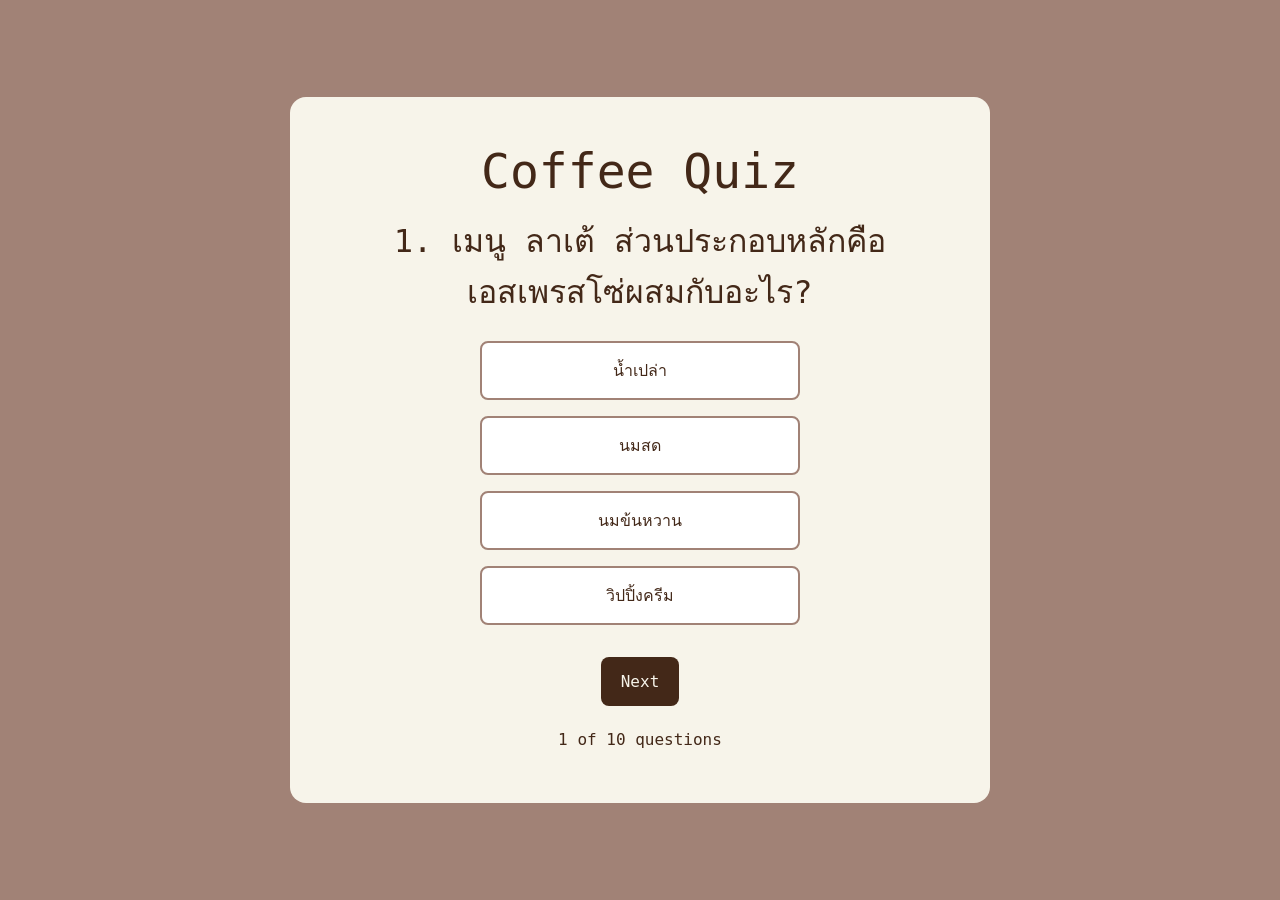
<file: index.html>
<!DOCTYPE html>
<head>
    <meta charset="UTF-8" />
    <meta name="viewport" content="width=device-width,initial-scale=1.0" />
    <title>Quiz by North</title>
    <link rel="stylesheet" href="Reset.css">
    <link rel="stylesheet" href="main.css" />
    <link rel="preconnect" href="https://fonts.googleapis.com">
    <link href="https://fonts.googleapis.com/css2?family=Englebert&family=Playpen+Sans+Thai:wght@100..800&display=swap" rel="stylesheet"><link
    rel="stylesheet" href="https://cdnjs.cloudflare.com/ajax/libs/animate.css/4.1.1/animate.min.css"
    href="https://fonts.googleapis.com/css2?family=Sriracha&display=swap" rel="stylesheet">

    
</head>

<body class="container">

<div class="Main animate__animated animate__fadeIn" >
<h1 class="Quiz-main">Coffee Quiz</h1> 
<p class="The-Quiz">1. เมนู ลาเต้ ส่วนประกอบหลักคือเอสเพรสโซ่ผสมกับอะไร?</p>

  <div class="quiz-block blockEf">
    <input type="radio" id="1" name="ตัวเลือก" />
    <label for="1">น้ำเปล่า</label>
  </div>

  <div class="quiz-block blockEf">
    <input type="radio" id="2" name="ตัวเลือก" class="correct"/>
    <label for="2">นมสด</label>
  </div>

  <div class="quiz-block blockEf">
    <input type="radio" id="3" name="ตัวเลือก" />
    <label for="3">นมข้นหวาน</label>
  </div>

  <div class="quiz-block  blockEf">
    <input type="radio" id="4" name="ตัวเลือก" />
    <label for="4">วิปปิ้งครีม</label>
  </div>

  <a class="button" href="Web-choice Q2.html">Next</a>

<p class="Nub">1 of 10 questions</p>
</div>

<script>


  localStorage.setItem('quizScore', 0);

  document.querySelectorAll('input[name="ตัวเลือก"]').forEach(input => {
    input.addEventListener('change', function() {
      
      if (this.classList.contains('correct')) {
        this.classList.add('is-correct'); 
        
        let currentScore = parseInt(localStorage.getItem('quizScore')) || 0;
        localStorage.setItem('quizScore', currentScore + 1);
      } else {
        this.classList.add('is-wrong'); // สีแดง
        document.querySelector('.correct').classList.add('is-correct'); 
      }

      document.querySelectorAll('input[name="ตัวเลือก"]').forEach(el => el.disabled = true);
    });
  });
</script>

<script>
  
  if ('scrollRestoration' in history) history.scrollRestoration = 'manual';

  function centerView() {
    const middleY = document.documentElement.scrollHeight / 2 - window.innerHeight / 2;
    window.scrollTo({ top: Math.max(0, middleY), behavior: 'auto' });
  }

  window.addEventListener('DOMContentLoaded', centerView);
  window.addEventListener('load', centerView); 
</script>

</body>
</html>
</file>
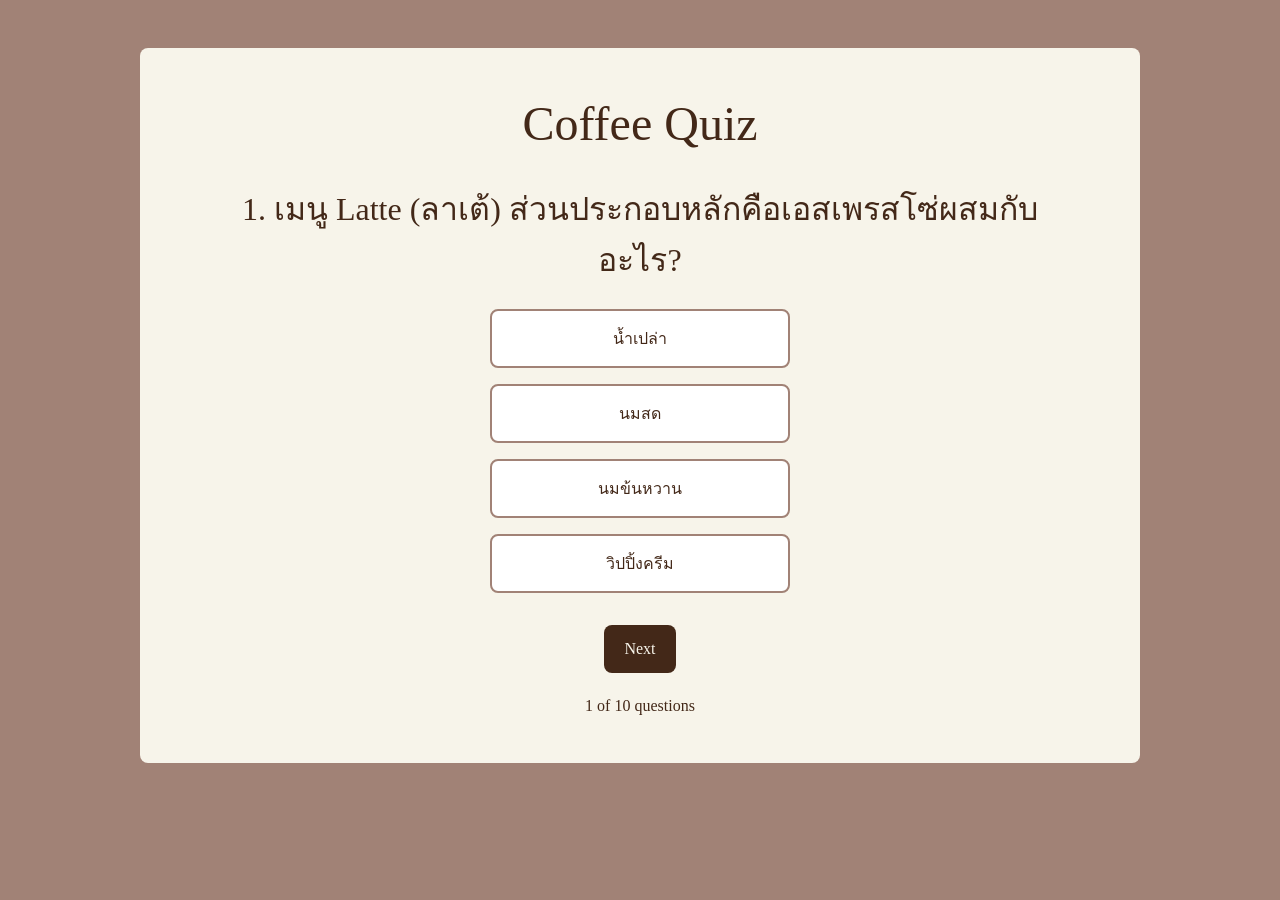
<file: Index.html>
<!DOCTYPE html>
<head>
    <meta name="viewport" content="width=device-width,initial-scale=1.0" />
    <title>Quiz by North</title>
    <link rel="stylesheet" href="Reset.css">
    <link rel="stylesheet" href="Main.css" />
    <link rel="preconnect" href="https://fonts.googleapis.com">
    
    <link href="https://fonts.googleapis.com/css2?family=Englebert&family=Playpen+Sans+Thai:wght@100..800&display=swap" rel="stylesheet"><link
    rel="stylesheet" href="https://cdnjs.cloudflare.com/ajax/libs/animate.css/4.1.1/animate.min.css"

    href="https://fonts.googleapis.com/css2?family=Sriracha&display=swap" rel="stylesheet">
    
</head>

<body class="container">

<div class="Main">

<h1 class="Quiz-main">Coffee Quiz</h1> 
<p class="The-Quiz">1. เมนู Latte (ลาเต้) ส่วนประกอบหลักคือเอสเพรสโซ่ผสมกับอะไร?</p>

  <div class="quiz-block blockEf">
    <input type="radio" id="1" name="ตัวเลือก" />
    <label for="1">น้ำเปล่า</label>
  </div>

  <div class="quiz-block blockEf">
    <input type="radio" id="2" name="ตัวเลือก" class="correct"/>
    <label for="2">นมสด</label>
  </div>

  <div class="quiz-block blockEf">
    <input type="radio" id="3" name="ตัวเลือก" />
    <label for="3">นมข้นหวาน</label>
  </div>

  <div class="quiz-block  blockEf">
    <input type="radio" id="4" name="ตัวเลือก" />
    <label for="4">วิปปิ้งครีม</label>
  </div>

  <a class="button" href="Web-choice Q2.html">Next</a>

<p class="Nub">1 of 10 questions</p>

</div>

<script>
  localStorage.setItem('quizScore', 0);
  document.querySelectorAll('input[name="ตัวเลือก"]').forEach(input => {
    input.addEventListener('change', function() {
      
      if (this.classList.contains('correct')) {
        this.classList.add('is-correct');
      } else {
        this.classList.add('is-wrong');
        
        document.querySelector('.correct').classList.add('is-correct');
      }
      
      document.querySelectorAll('input[name="ตัวเลือก"]').forEach(el => el.disabled = true);
    });
  });
</script> 

<script>
  document.querySelectorAll('input[name="ตัวเลือก"]').forEach(input => {
    input.addEventListener('change', function() {
      
      if (this.classList.contains('correct')) {
        this.classList.add('is-correct');
        
        
        let currentScore = parseInt(localStorage.getItem('quizScore')) || 0;
        localStorage.setItem('quizScore', currentScore + 1);
      } else {
        this.classList.add('is-wrong');
        document.querySelector('.correct').classList.add('is-correct');
      }

     
      document.querySelectorAll('input[name="ตัวเลือก"]').forEach(el => el.disabled = true);
    });
  });
</script>

</body>
</html>
</file>
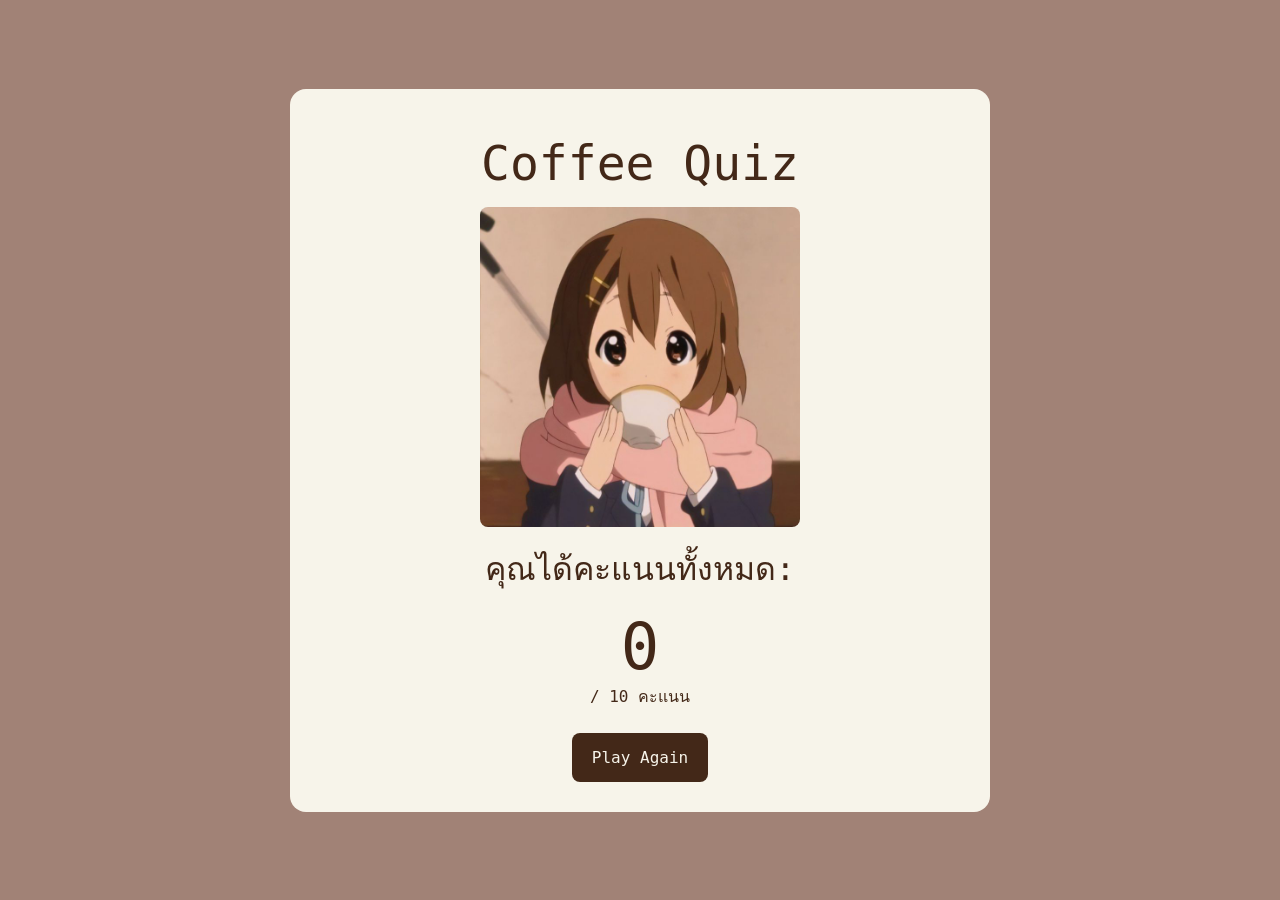
<file: Web-choice poin.html>
<!DOCTYPE html>
<head>
    <meta charset="UTF-8" />
    <meta name="viewport" content="width=device-width,initial-scale=1.0" />
    <title>Coffee Quiz by Rattharut</title>
    <link rel="stylesheet" href="Reset.css">
    <link rel="stylesheet" href="main.css" />
    <link rel="preconnect" href="https://fonts.googleapis.com">
    
    <link href="https://fonts.googleapis.com/css2?family=Englebert&family=Playpen+Sans+Thai:wght@100..800&display=swap" rel="stylesheet"><link
    rel="stylesheet" href="https://cdnjs.cloudflare.com/ajax/libs/animate.css/4.1.1/animate.min.css"

    href="https://fonts.googleapis.com/css2?family=Sriracha&display=swap" rel="stylesheet">
    
</head>

<body class="container">

<div class="Main">
  <h1 class="Quiz-main">Coffee Quiz</h1>
  <img src="./image/Yui eat coffee.jpg" alt="Photo Yui" class="Photo">

  <p class="The-Quiz">คุณได้คะแนนทั้งหมด:</p>
  <h2 id="displayScore" style="font-size: 64px; color: #432818;">0</h2>
  <p>/ 10 คะแนน</p>
  
  <a class="button" href="index.html" onclick="localStorage.setItem('quizScore', 0)">Play Again</a>
</div>

<script>
  const finalScore = localStorage.getItem('quizScore') || 0;
  document.getElementById('displayScore').innerText = finalScore;
</script>

<script>
  
  if ('scrollRestoration' in history) history.scrollRestoration = 'manual';

  function centerView() {
    const middleY = document.documentElement.scrollHeight / 2 - window.innerHeight / 2;
    window.scrollTo({ top: Math.max(0, middleY), behavior: 'auto' });
  }

  window.addEventListener('DOMContentLoaded', centerView);
  window.addEventListener('load', centerView);  
</script>

</body>
</html>
</file>
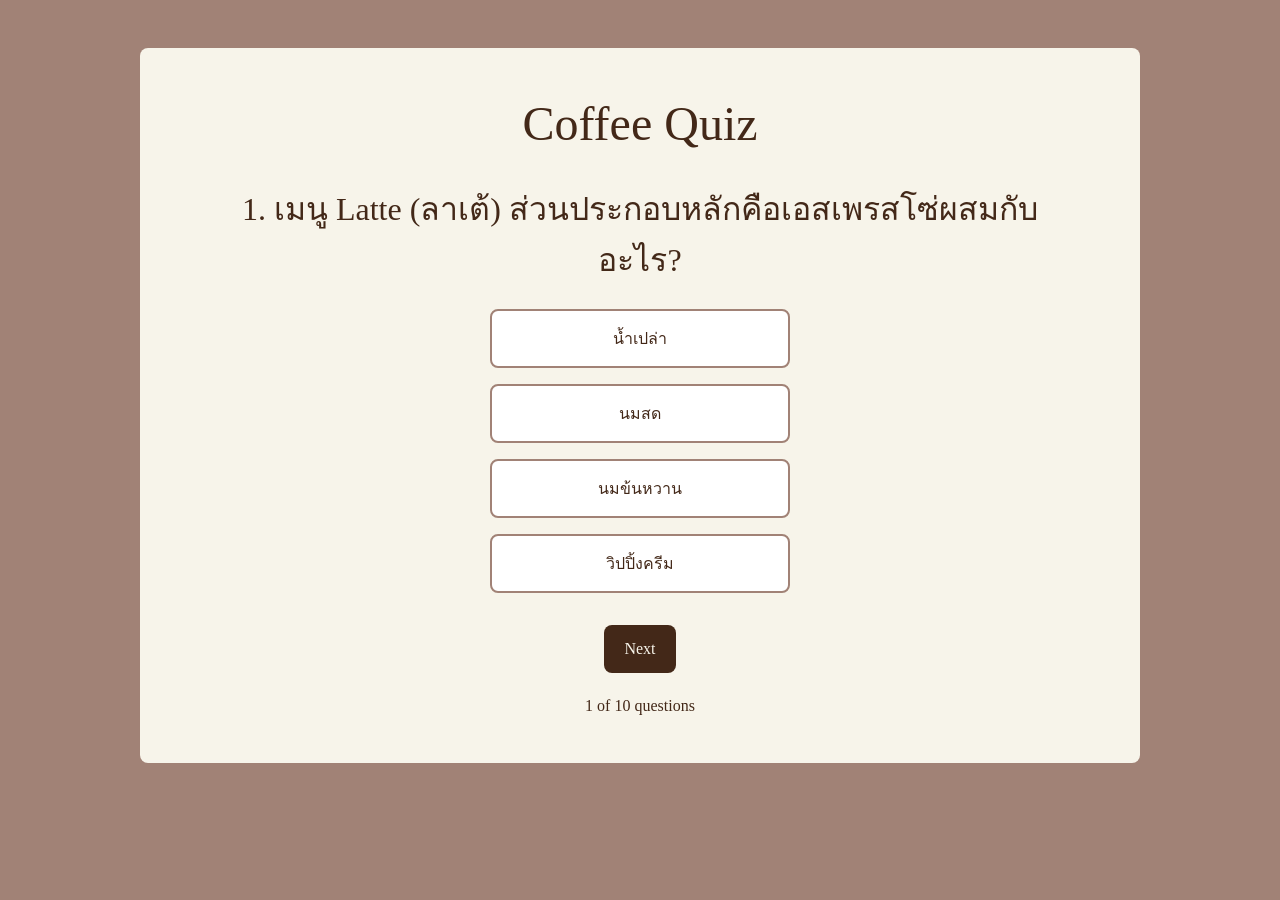
<file: Web-choice Q1.html>
<!DOCTYPE html>
<head>
    <meta name="viewport" content="width=device-width,initial-scale=1.0" />
    <title>Quiz by North</title>
    <link rel="stylesheet" href="Reset.css">
    <link rel="stylesheet" href="Main.css" />
    <link rel="preconnect" href="https://fonts.googleapis.com">
    
    <link href="https://fonts.googleapis.com/css2?family=Englebert&family=Playpen+Sans+Thai:wght@100..800&display=swap" rel="stylesheet"><link
    rel="stylesheet" href="https://cdnjs.cloudflare.com/ajax/libs/animate.css/4.1.1/animate.min.css"

    href="https://fonts.googleapis.com/css2?family=Sriracha&display=swap" rel="stylesheet">
    
</head>

<body class="container">

<div class="Main">

<h1 class="Quiz-main">Coffee Quiz</h1> 
<p class="The-Quiz">1. เมนู Latte (ลาเต้) ส่วนประกอบหลักคือเอสเพรสโซ่ผสมกับอะไร?</p>

  <div class="quiz-block blockEf">
    <input type="radio" id="1" name="ตัวเลือก" />
    <label for="1">น้ำเปล่า</label>
  </div>

  <div class="quiz-block blockEf">
    <input type="radio" id="2" name="ตัวเลือก" class="correct"/>
    <label for="2">นมสด</label>
  </div>

  <div class="quiz-block blockEf">
    <input type="radio" id="3" name="ตัวเลือก" />
    <label for="3">นมข้นหวาน</label>
  </div>

  <div class="quiz-block  blockEf">
    <input type="radio" id="4" name="ตัวเลือก" />
    <label for="4">วิปปิ้งครีม</label>
  </div>

  <a class="button" href="Web-choice Q2.html">Next</a>

<p class="Nub">1 of 10 questions</p>

</div>

<script>
  localStorage.setItem('quizScore', 0);
  document.querySelectorAll('input[name="ตัวเลือก"]').forEach(input => {
    input.addEventListener('change', function() {
      
      if (this.classList.contains('correct')) {
        this.classList.add('is-correct');
      } else {
        this.classList.add('is-wrong');
        
        document.querySelector('.correct').classList.add('is-correct');
      }
      
      document.querySelectorAll('input[name="ตัวเลือก"]').forEach(el => el.disabled = true);
    });
  });
</script> 

<script>
  document.querySelectorAll('input[name="ตัวเลือก"]').forEach(input => {
    input.addEventListener('change', function() {
      
      if (this.classList.contains('correct')) {
        this.classList.add('is-correct');
        
        
        let currentScore = parseInt(localStorage.getItem('quizScore')) || 0;
        localStorage.setItem('quizScore', currentScore + 1);
      } else {
        this.classList.add('is-wrong');
        document.querySelector('.correct').classList.add('is-correct');
      }

     
      document.querySelectorAll('input[name="ตัวเลือก"]').forEach(el => el.disabled = true);
    });
  });
</script>

</body>
</html>
</file>
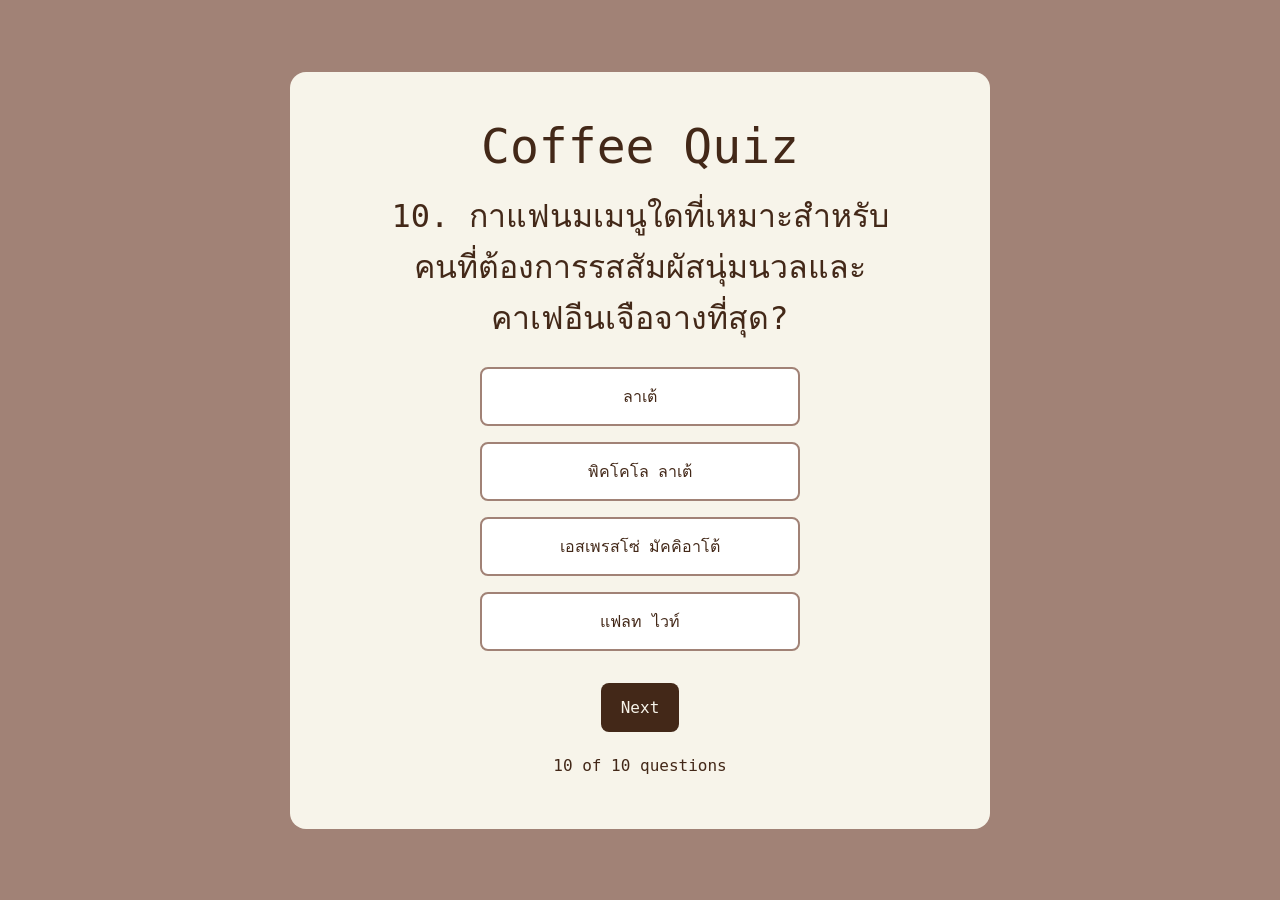
<file: Web-choice Q10.html>
<!DOCTYPE html>
<head>
    <meta charset="UTF-8" />
    <meta name="viewport" content="width=device-width,initial-scale=1.0" />
    <title>Quiz by North</title>
    <link rel="stylesheet" href="Reset.css">
    <link rel="stylesheet" href="main.css" />
    <link rel="preconnect" href="https://fonts.googleapis.com">
    
    <link href="https://fonts.googleapis.com/css2?family=Englebert&family=Playpen+Sans+Thai:wght@100..800&display=swap" rel="stylesheet"><link
    rel="stylesheet" href="https://cdnjs.cloudflare.com/ajax/libs/animate.css/4.1.1/animate.min.css"

    href="https://fonts.googleapis.com/css2?family=Sriracha&display=swap" rel="stylesheet">
    
</head>

<body class="container">

<div class="Main">

<h1 class="Quiz-main">Coffee Quiz</h1> 
<p class="The-Quiz">10. กาแฟนมเมนูใดที่เหมาะสำหรับคนที่ต้องการรสสัมผัสนุ่มนวลและคาเฟอีนเจือจางที่สุด?</p>

  <div class="quiz-block blockEf">
    <input type="radio" id="1" name="ตัวเลือก" class="correct"/>
    <label for="1">ลาเต้</label>
  </div>

  <div class="quiz-block blockEf">
    <input type="radio" id="2" name="ตัวเลือก"/>
    <label for="2">พิคโคโล ลาเต้</label>
  </div>

  <div class="quiz-block blockEf">
    <input type="radio" id="3" name="ตัวเลือก"/>
    <label for="3">เอสเพรสโซ่ มัคคิอาโต้</label>
  </div>

  <div class="quiz-block  blockEf">
    <input type="radio" id="4" name="ตัวเลือก"/>
    <label for="4">แฟลท ไวท์</label>
  </div>

  <a class="button" href="Web-choice poin.html">Next</a>

<p class="Nub">10 of 10 questions</p>

</div>

<script>
  document.querySelectorAll('input[name="ตัวเลือก"]').forEach(input => {
    input.addEventListener('change', function() {

      if (this.classList.contains('correct')) {
        this.classList.add('is-correct');
        
        let currentScore = parseInt(localStorage.getItem('quizScore')) || 0;
        localStorage.setItem('quizScore', currentScore + 1);
      } else {
        this.classList.add('is-wrong');
        document.querySelector('.correct').classList.add('is-correct');
      }

      document.querySelectorAll('input[name="ตัวเลือก"]').forEach(el => el.disabled = true);
    });
  });
</script>

<script>
  
  if ('scrollRestoration' in history) history.scrollRestoration = 'manual';

  function centerView() {
    const middleY = document.documentElement.scrollHeight / 2 - window.innerHeight / 2;
    window.scrollTo({ top: Math.max(0, middleY), behavior: 'auto' });
  }

  window.addEventListener('DOMContentLoaded', centerView);
  window.addEventListener('load', centerView);  
</script>

</body>
</html>
</file>
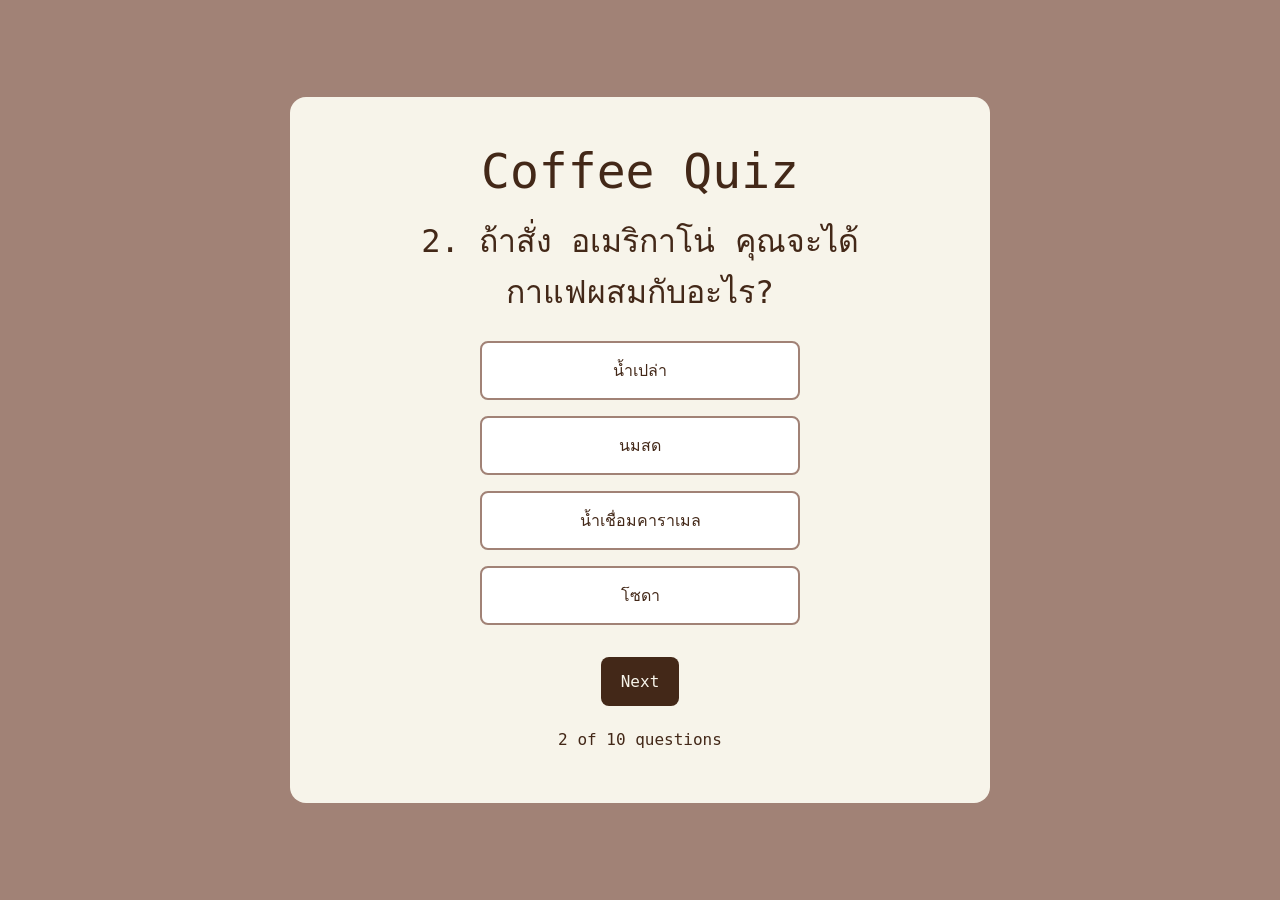
<file: Web-choice Q2.html>
<!DOCTYPE html>
<head>
    <meta charset="UTF-8" />
    <meta name="viewport" content="width=device-width,initial-scale=1.0" />
    <title>Quiz by North</title>
    <link rel="stylesheet" href="Reset.css">
    <link rel="stylesheet" href="main.css" />
    <link rel="preconnect" href="https://fonts.googleapis.com">
    
    <link href="https://fonts.googleapis.com/css2?family=Englebert&family=Playpen+Sans+Thai:wght@100..800&display=swap" rel="stylesheet"><link
    rel="stylesheet" href="https://cdnjs.cloudflare.com/ajax/libs/animate.css/4.1.1/animate.min.css"

    href="https://fonts.googleapis.com/css2?family=Sriracha&display=swap" rel="stylesheet">
    
</head>

<body class="container">

<div class="Main">

<h1 class="Quiz-main">Coffee Quiz</h1> 
<p class="The-Quiz">2. ถ้าสั่ง อเมริกาโน่ คุณจะได้กาแฟผสมกับอะไร?</p>

  <div class="quiz-block blockEf">
    <input type="radio" id="1" name="ตัวเลือก" class="correct"/>
    <label for="1">น้ำเปล่า</label>
  </div>

  <div class="quiz-block blockEf">
    <input type="radio" id="2" name="ตัวเลือก"/>
    <label for="2">นมสด</label>
  </div>

  <div class="quiz-block blockEf">
    <input type="radio" id="3" name="ตัวเลือก"/>
    <label for="3">น้ำเชื่อมคาราเมล</label>
  </div>

  <div class="quiz-block  blockEf">
    <input type="radio" id="4" name="ตัวเลือก"/>
    <label for="4">โซดา</label>
  </div>

  <a class="button" href="Web-choice Q3.html">Next</a>

<p class="Nub">2 of 10 questions</p>

</div>

<script>
  document.querySelectorAll('input[name="ตัวเลือก"]').forEach(input => {
    input.addEventListener('change', function() {

      if (this.classList.contains('correct')) {
        this.classList.add('is-correct');
        
        let currentScore = parseInt(localStorage.getItem('quizScore')) || 0;
        localStorage.setItem('quizScore', currentScore + 1);
      } else {
        this.classList.add('is-wrong');
        document.querySelector('.correct').classList.add('is-correct');
      }

      document.querySelectorAll('input[name="ตัวเลือก"]').forEach(el => el.disabled = true);
    });
  });
</script>

<script>
  
  if ('scrollRestoration' in history) history.scrollRestoration = 'manual';

  function centerView() {
    const middleY = document.documentElement.scrollHeight / 2 - window.innerHeight / 2;
    window.scrollTo({ top: Math.max(0, middleY), behavior: 'auto' });
  }

  window.addEventListener('DOMContentLoaded', centerView);
  window.addEventListener('load', centerView);  
</script>

</body>
</html>
</file>
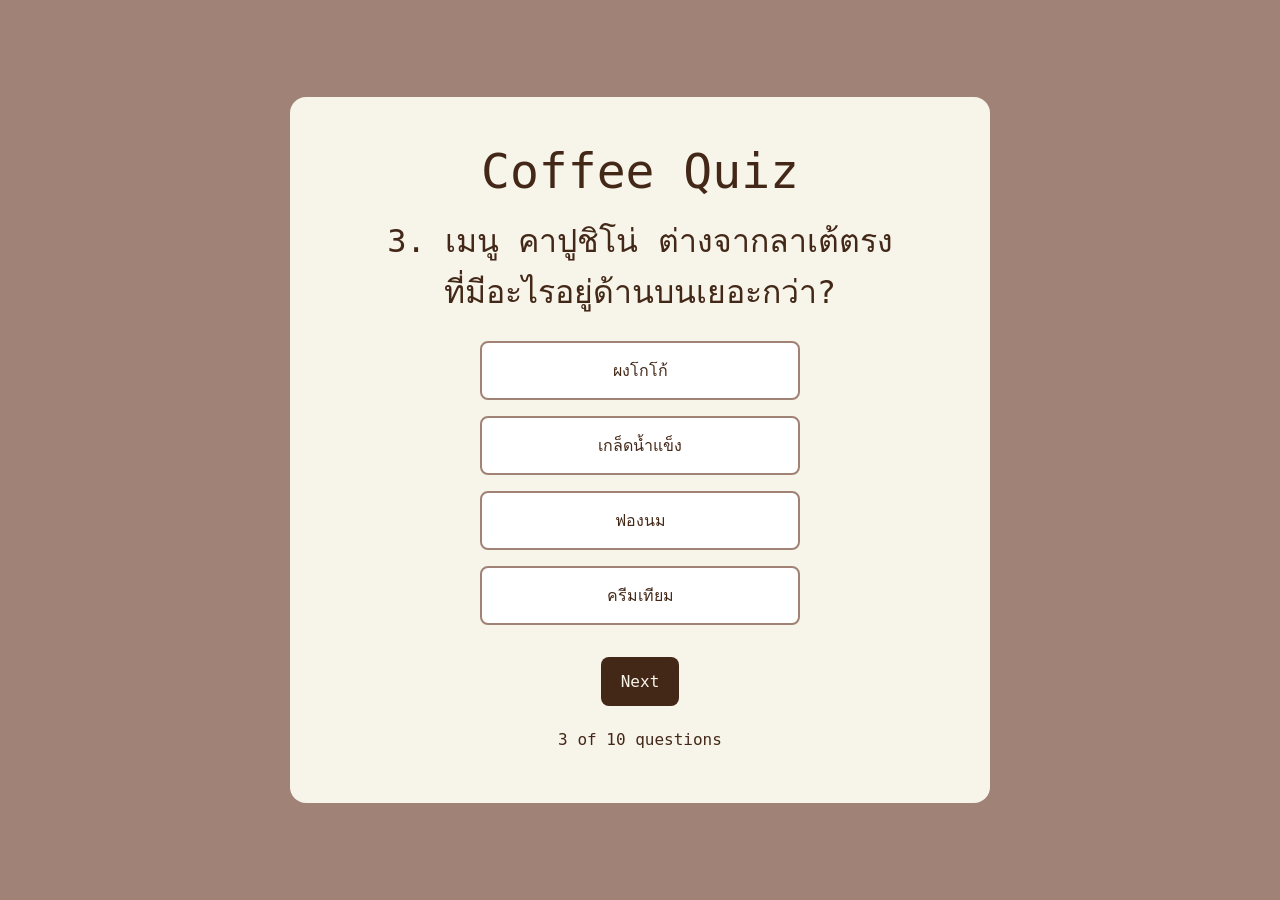
<file: Web-choice Q3.html>
<!DOCTYPE html>
<head>
    <meta charset="UTF-8" />
    <meta name="viewport" content="width=device-width,initial-scale=1.0" />
    <title>Quiz by North</title>
    <link rel="stylesheet" href="Reset.css">
    <link rel="stylesheet" href="main.css" />
    <link rel="preconnect" href="https://fonts.googleapis.com">
    
    <link href="https://fonts.googleapis.com/css2?family=Englebert&family=Playpen+Sans+Thai:wght@100..800&display=swap" rel="stylesheet"><link
    rel="stylesheet" href="https://cdnjs.cloudflare.com/ajax/libs/animate.css/4.1.1/animate.min.css"

    href="https://fonts.googleapis.com/css2?family=Sriracha&display=swap" rel="stylesheet">
    
</head>

<body class="container">

<div class="Main">

<h1 class="Quiz-main">Coffee Quiz</h1> 
<p class="The-Quiz">3. เมนู คาปูชิโน่ ต่างจากลาเต้ตรงที่มีอะไรอยู่ด้านบนเยอะกว่า?</p>

  <div class="quiz-block blockEf">
    <input type="radio" id="1" name="ตัวเลือก"/>
    <label for="1">ผงโกโก้</label>
  </div>

  <div class="quiz-block blockEf">
    <input type="radio" id="2" name="ตัวเลือก"/>
    <label for="2">เกล็ดน้ำแข็ง</label>
  </div>

  <div class="quiz-block blockEf">
    <input type="radio" id="3" name="ตัวเลือก" class="correct"/>
    <label for="3">ฟองนม</label>
  </div>

  <div class="quiz-block  blockEf">
    <input type="radio" id="4" name="ตัวเลือก"/>
    <label for="4">ครีมเทียม</label>
  </div>

  <a class="button" href="Web-choice Q4.html">Next</a>

<p class="Nub">3 of 10 questions</p>

</div>

<script>
  document.querySelectorAll('input[name="ตัวเลือก"]').forEach(input => {
    input.addEventListener('change', function() {

      if (this.classList.contains('correct')) {
        this.classList.add('is-correct');
        
        let currentScore = parseInt(localStorage.getItem('quizScore')) || 0;
        localStorage.setItem('quizScore', currentScore + 1);
      } else {
        this.classList.add('is-wrong');
        document.querySelector('.correct').classList.add('is-correct');
      }

      document.querySelectorAll('input[name="ตัวเลือก"]').forEach(el => el.disabled = true);
    });
  });
</script>

<script>
  
  if ('scrollRestoration' in history) history.scrollRestoration = 'manual';

  function centerView() {
    const middleY = document.documentElement.scrollHeight / 2 - window.innerHeight / 2;
    window.scrollTo({ top: Math.max(0, middleY), behavior: 'auto' });
  }

  window.addEventListener('DOMContentLoaded', centerView);
  window.addEventListener('load', centerView);  
</script>

</body>
</html>
</file>
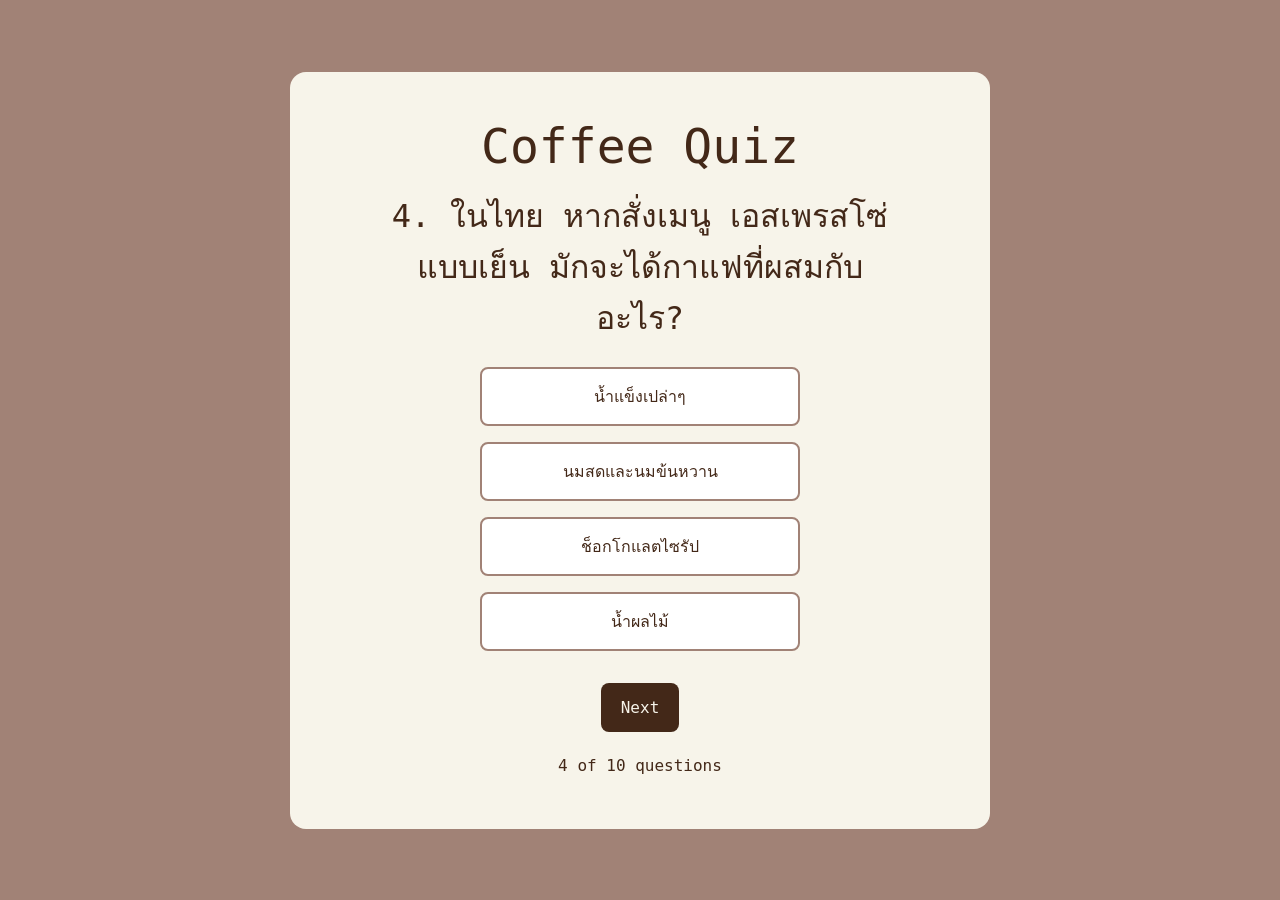
<file: Web-choice Q4.html>
<!DOCTYPE html>
<head>
    <meta charset="UTF-8" />
    <meta name="viewport" content="width=device-width,initial-scale=1.0" />
    <title>Quiz by North</title>
    <link rel="stylesheet" href="Reset.css">
    <link rel="stylesheet" href="main.css" />
    <link rel="preconnect" href="https://fonts.googleapis.com">
    
    <link href="https://fonts.googleapis.com/css2?family=Englebert&family=Playpen+Sans+Thai:wght@100..800&display=swap" rel="stylesheet"><link
    rel="stylesheet" href="https://cdnjs.cloudflare.com/ajax/libs/animate.css/4.1.1/animate.min.css"

    href="https://fonts.googleapis.com/css2?family=Sriracha&display=swap" rel="stylesheet">
    
</head>

<body class="container">

<div class="Main">

<h1 class="Quiz-main">Coffee Quiz</h1> 
<p class="The-Quiz">4. ในไทย หากสั่งเมนู เอสเพรสโซ่ แบบเย็น มักจะได้กาแฟที่ผสมกับอะไร?</p>

  <div class="quiz-block blockEf">
    <input type="radio" id="1" name="ตัวเลือก"/>
    <label for="1">น้ำแข็งเปล่าๆ</label>
  </div>

  <div class="quiz-block blockEf">
    <input type="radio" id="2" name="ตัวเลือก" class="correct"/>
    <label for="2">นมสดและนมข้นหวาน</label>
  </div>

  <div class="quiz-block blockEf">
    <input type="radio" id="3" name="ตัวเลือก"/>
    <label for="3">ช็อกโกแลตไซรัป</label>
  </div>

  <div class="quiz-block  blockEf">
    <input type="radio" id="4" name="ตัวเลือก"/>
    <label for="4">น้ำผลไม้</label>
  </div>

  <a class="button" href="Web-choice Q5.html">Next</a>

<p class="Nub">4 of 10 questions</p>

</div>

<script>
  document.querySelectorAll('input[name="ตัวเลือก"]').forEach(input => {
    input.addEventListener('change', function() {

      if (this.classList.contains('correct')) {
        this.classList.add('is-correct');
        
        let currentScore = parseInt(localStorage.getItem('quizScore')) || 0;
        localStorage.setItem('quizScore', currentScore + 1);
      } else {
        this.classList.add('is-wrong');
        document.querySelector('.correct').classList.add('is-correct');
      }

      document.querySelectorAll('input[name="ตัวเลือก"]').forEach(el => el.disabled = true);
    });
  });
</script>

<script>
  
  if ('scrollRestoration' in history) history.scrollRestoration = 'manual';

  function centerView() {
    const middleY = document.documentElement.scrollHeight / 2 - window.innerHeight / 2;
    window.scrollTo({ top: Math.max(0, middleY), behavior: 'auto' });
  }

  window.addEventListener('DOMContentLoaded', centerView);
  window.addEventListener('load', centerView);  
</script>

</body>
</html>
</file>
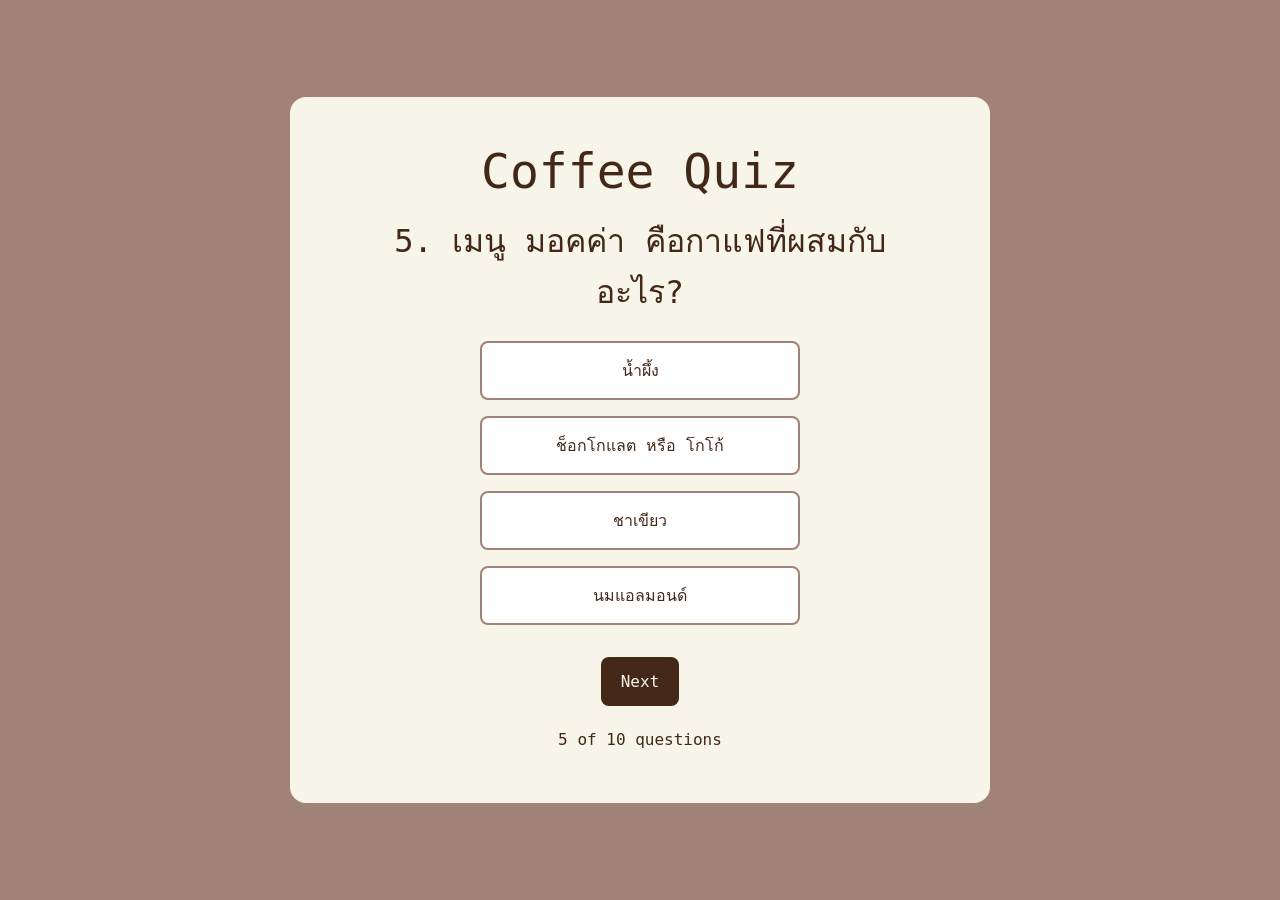
<file: Web-choice Q5.html>
<!DOCTYPE html>
<head>
    <meta charset="UTF-8" />
    <meta name="viewport" content="width=device-width,initial-scale=1.0" />
    <title>Quiz by North</title>
    <link rel="stylesheet" href="Reset.css">
    <link rel="stylesheet" href="main.css" />
    <link rel="preconnect" href="https://fonts.googleapis.com">
    
    <link href="https://fonts.googleapis.com/css2?family=Englebert&family=Playpen+Sans+Thai:wght@100..800&display=swap" rel="stylesheet"><link
    rel="stylesheet" href="https://cdnjs.cloudflare.com/ajax/libs/animate.css/4.1.1/animate.min.css"

    href="https://fonts.googleapis.com/css2?family=Sriracha&display=swap" rel="stylesheet">
    
</head>

<body class="container">

<div class="Main">

<h1 class="Quiz-main">Coffee Quiz</h1> 
<p class="The-Quiz">5. เมนู มอคค่า คือกาแฟที่ผสมกับอะไร?</p>

  <div class="quiz-block blockEf">
    <input type="radio" id="1" name="ตัวเลือก"/>
    <label for="1">น้ำผึ้ง</label>
  </div>

  <div class="quiz-block blockEf">
    <input type="radio" id="2" name="ตัวเลือก" class="correct"/>
    <label for="2">ช็อกโกแลต หรือ โกโก้</label>
  </div>

  <div class="quiz-block blockEf">
    <input type="radio" id="3" name="ตัวเลือก"/>
    <label for="3">ชาเขียว</label>
  </div>

  <div class="quiz-block  blockEf">
    <input type="radio" id="4" name="ตัวเลือก"/>
    <label for="4">นมแอลมอนด์</label>
  </div>

  <a class="button" href="Web-choice Q6.html">Next</a>

<p class="Nub">5 of 10 questions</p>

</div>

<script>
  document.querySelectorAll('input[name="ตัวเลือก"]').forEach(input => {
    input.addEventListener('change', function() {

      if (this.classList.contains('correct')) {
        this.classList.add('is-correct');
        
        let currentScore = parseInt(localStorage.getItem('quizScore')) || 0;
        localStorage.setItem('quizScore', currentScore + 1);
      } else {
        this.classList.add('is-wrong');
        document.querySelector('.correct').classList.add('is-correct');
      }

      document.querySelectorAll('input[name="ตัวเลือก"]').forEach(el => el.disabled = true);
    });
  });
</script>

<script>
  
  if ('scrollRestoration' in history) history.scrollRestoration = 'manual';

  function centerView() {
    const middleY = document.documentElement.scrollHeight / 2 - window.innerHeight / 2;
    window.scrollTo({ top: Math.max(0, middleY), behavior: 'auto' });
  }

  window.addEventListener('DOMContentLoaded', centerView);
  window.addEventListener('load', centerView);  
</script>

</body>
</html>
</file>
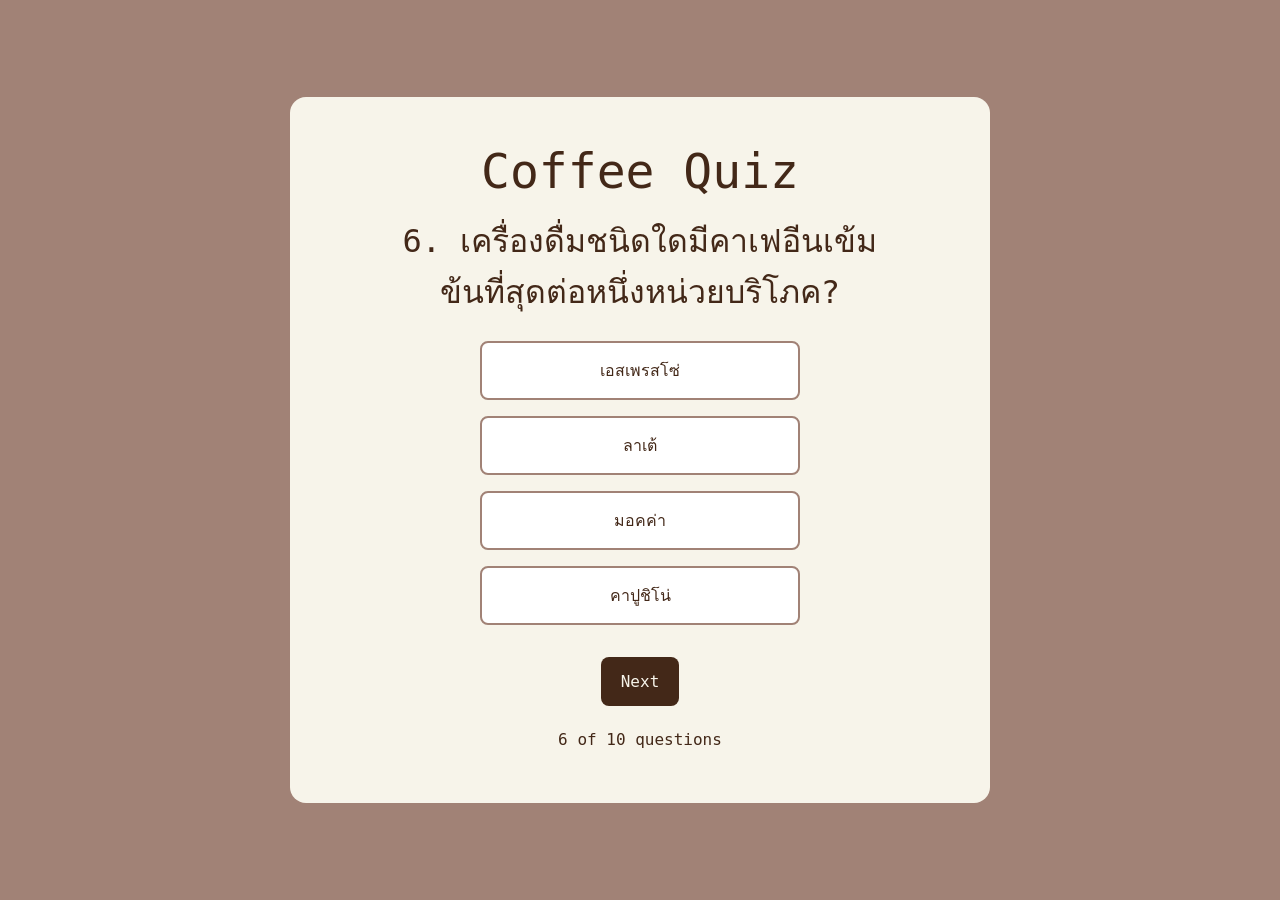
<file: Web-choice Q6.html>
<!DOCTYPE html>
<head>
    <meta charset="UTF-8" />
    <meta name="viewport" content="width=device-width,initial-scale=1.0" />
    <title>Quiz by North</title>
    <link rel="stylesheet" href="Reset.css">
    <link rel="stylesheet" href="main.css" />
    <link rel="preconnect" href="https://fonts.googleapis.com">
    
    <link href="https://fonts.googleapis.com/css2?family=Englebert&family=Playpen+Sans+Thai:wght@100..800&display=swap" rel="stylesheet"><link
    rel="stylesheet" href="https://cdnjs.cloudflare.com/ajax/libs/animate.css/4.1.1/animate.min.css"

    href="https://fonts.googleapis.com/css2?family=Sriracha&display=swap" rel="stylesheet">
    
</head>

<body class="container">

<div class="Main">

<h1 class="Quiz-main">Coffee Quiz</h1> 
<p class="The-Quiz">6. เครื่องดื่มชนิดใดมีคาเฟอีนเข้มข้นที่สุดต่อหนึ่งหน่วยบริโภค?</p>

  <div class="quiz-block blockEf">
    <input type="radio" id="1" name="ตัวเลือก" class="correct"/>
    <label for="1">เอสเพรสโซ่</label>
  </div>

  <div class="quiz-block blockEf">
    <input type="radio" id="2" name="ตัวเลือก"/>
    <label for="2">ลาเต้</label>
  </div>

  <div class="quiz-block blockEf">
    <input type="radio" id="3" name="ตัวเลือก"/>
    <label for="3">มอคค่า</label>
  </div>

  <div class="quiz-block  blockEf">
    <input type="radio" id="4" name="ตัวเลือก"/>
    <label for="4">คาปูชิโน่</label>
  </div>

  <a class="button" href="Web-choice Q7.html">Next</a>

<p class="Nub">6 of 10 questions</p>

</div>

<script>
  document.querySelectorAll('input[name="ตัวเลือก"]').forEach(input => {
    input.addEventListener('change', function() {

      if (this.classList.contains('correct')) {
        this.classList.add('is-correct');
        
        let currentScore = parseInt(localStorage.getItem('quizScore')) || 0;
        localStorage.setItem('quizScore', currentScore + 1);
      } else {
        this.classList.add('is-wrong');
        document.querySelector('.correct').classList.add('is-correct');
      }

      document.querySelectorAll('input[name="ตัวเลือก"]').forEach(el => el.disabled = true);
    });
  });
</script>

<script>
 
  if ('scrollRestoration' in history) history.scrollRestoration = 'manual';

  function centerView() {
    const middleY = document.documentElement.scrollHeight / 2 - window.innerHeight / 2;
    window.scrollTo({ top: Math.max(0, middleY), behavior: 'auto' });
  }

  window.addEventListener('DOMContentLoaded', centerView);
  window.addEventListener('load', centerView);  
</script>

</body>
</html>
</file>
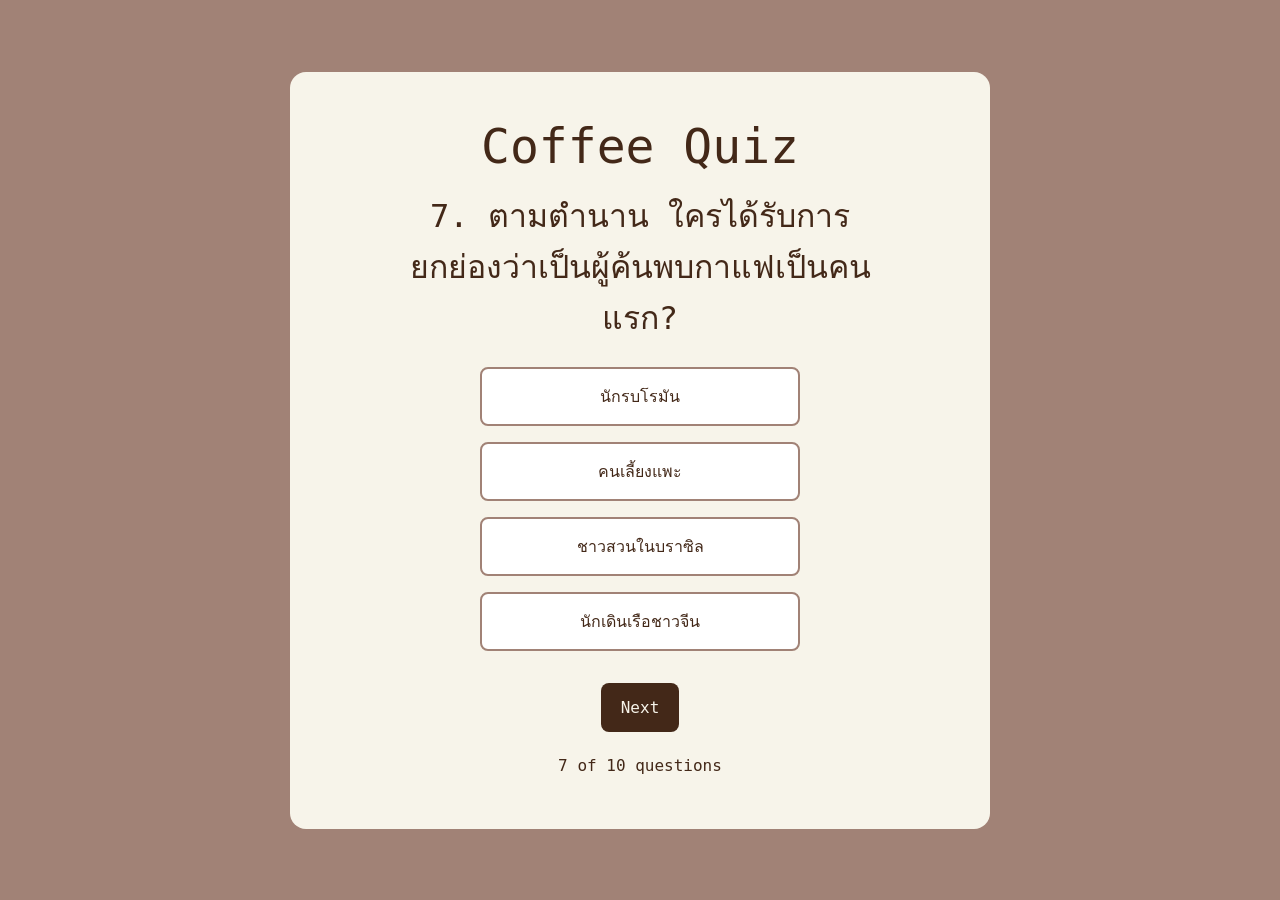
<file: Web-choice Q7.html>
<!DOCTYPE html>
<head>
    <meta charset="UTF-8" />
    <meta name="viewport" content="width=device-width,initial-scale=1.0" />
    <title>Quiz by North</title>
    <link rel="stylesheet" href="Reset.css">
    <link rel="stylesheet" href="main.css" />
    <link rel="preconnect" href="https://fonts.googleapis.com">
    
    <link href="https://fonts.googleapis.com/css2?family=Englebert&family=Playpen+Sans+Thai:wght@100..800&display=swap" rel="stylesheet"><link
    rel="stylesheet" href="https://cdnjs.cloudflare.com/ajax/libs/animate.css/4.1.1/animate.min.css"

    href="https://fonts.googleapis.com/css2?family=Sriracha&display=swap" rel="stylesheet">
    
</head>

<body class="container">

<div class="Main">

<h1 class="Quiz-main">Coffee Quiz</h1> 
<p class="The-Quiz">7. ตามตำนาน ใครได้รับการยกย่องว่าเป็นผู้ค้นพบกาแฟเป็นคนแรก?</p>

  <div class="quiz-block blockEf">
    <input type="radio" id="1" name="ตัวเลือก"/>
    <label for="1">นักรบโรมัน</label>
  </div>

  <div class="quiz-block blockEf">
    <input type="radio" id="2" name="ตัวเลือก" class="correct"/>
    <label for="2">คนเลี้ยงแพะ</label>
  </div>

  <div class="quiz-block blockEf">
    <input type="radio" id="3" name="ตัวเลือก"/>
    <label for="3">ชาวสวนในบราซิล</label>
  </div>

  <div class="quiz-block  blockEf">
    <input type="radio" id="4" name="ตัวเลือก"/>
    <label for="4">นักเดินเรือชาวจีน</label>
  </div>

  <a class="button" href="Web-choice Q8.html">Next</a>

<p class="Nub">7 of 10 questions</p>

</div>

<script>
  document.querySelectorAll('input[name="ตัวเลือก"]').forEach(input => {
    input.addEventListener('change', function() {

      if (this.classList.contains('correct')) {
        this.classList.add('is-correct');
        
        let currentScore = parseInt(localStorage.getItem('quizScore')) || 0;
        localStorage.setItem('quizScore', currentScore + 1);
      } else {
        this.classList.add('is-wrong');
        document.querySelector('.correct').classList.add('is-correct');
      }

      document.querySelectorAll('input[name="ตัวเลือก"]').forEach(el => el.disabled = true);
    });
  });
</script>

<script>
  
  if ('scrollRestoration' in history) history.scrollRestoration = 'manual';

  function centerView() {
    const middleY = document.documentElement.scrollHeight / 2 - window.innerHeight / 2;
    window.scrollTo({ top: Math.max(0, middleY), behavior: 'auto' });
  }

  window.addEventListener('DOMContentLoaded', centerView);
  window.addEventListener('load', centerView);  
</script>

</body>
</html>
</file>
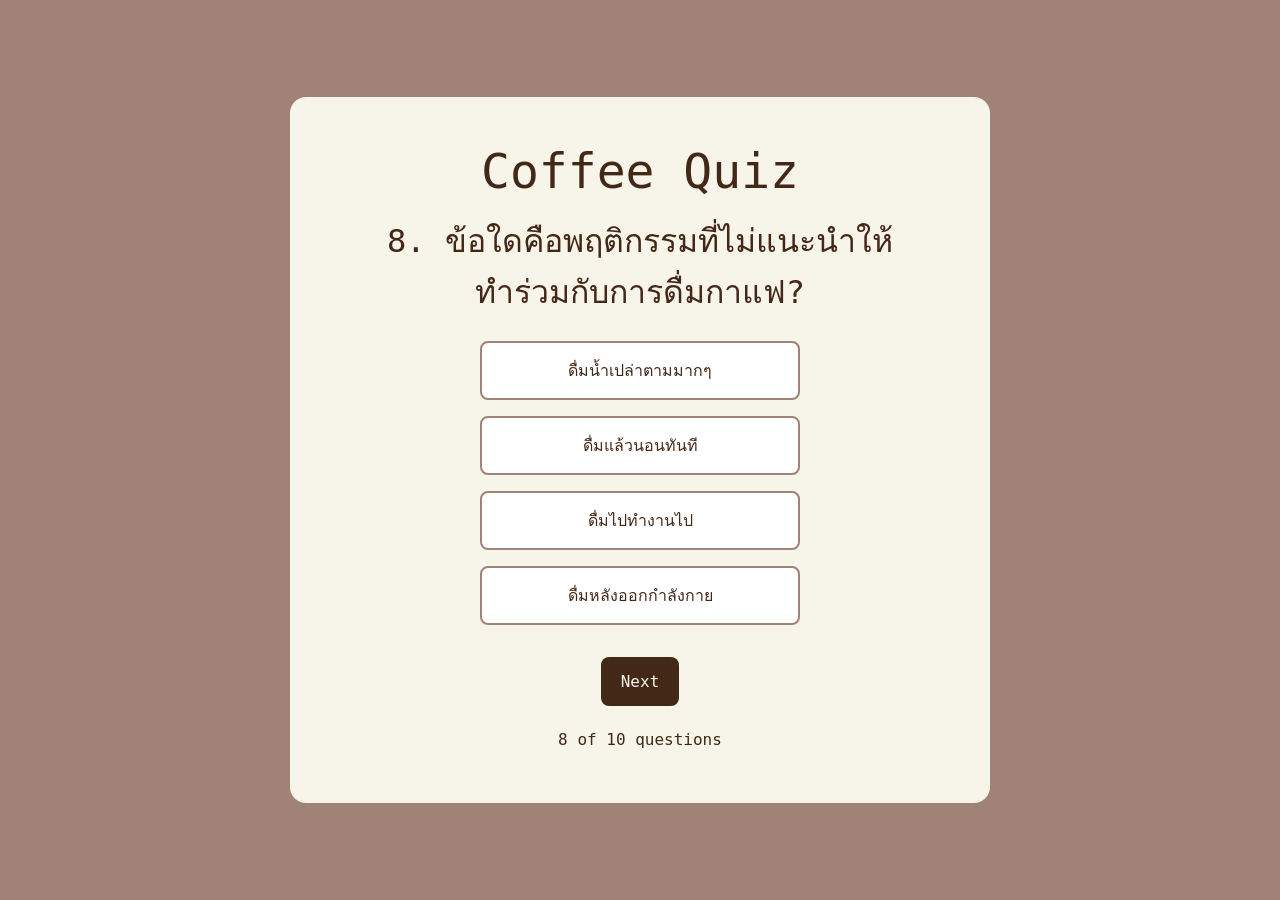
<file: Web-choice Q8.html>
<!DOCTYPE html>
<head>
    <meta charset="UTF-8" />
    <meta name="viewport" content="width=device-width,initial-scale=1.0" />
    <title>Quiz by North</title>
    <link rel="stylesheet" href="Reset.css">
    <link rel="stylesheet" href="main.css" />
    <link rel="preconnect" href="https://fonts.googleapis.com">
    
    <link href="https://fonts.googleapis.com/css2?family=Englebert&family=Playpen+Sans+Thai:wght@100..800&display=swap" rel="stylesheet"><link
    rel="stylesheet" href="https://cdnjs.cloudflare.com/ajax/libs/animate.css/4.1.1/animate.min.css"

    href="https://fonts.googleapis.com/css2?family=Sriracha&display=swap" rel="stylesheet">
    
</head>

<body class="container">

<div class="Main">

<h1 class="Quiz-main">Coffee Quiz</h1> 
<p class="The-Quiz">8. ข้อใดคือพฤติกรรมที่ไม่แนะนำให้ทำร่วมกับการดื่มกาแฟ?</p>

  <div class="quiz-block blockEf">
    <input type="radio" id="1" name="ตัวเลือก"/>
    <label for="1">ดื่มน้ำเปล่าตามมากๆ</label>
  </div>

  <div class="quiz-block blockEf">
    <input type="radio" id="2" name="ตัวเลือก" class="correct"/>
    <label for="2">ดื่มแล้วนอนทันที</label>
  </div>

  <div class="quiz-block blockEf">
    <input type="radio" id="3" name="ตัวเลือก"/>
    <label for="3">ดื่มไปทำงานไป</label>
  </div>

  <div class="quiz-block  blockEf">
    <input type="radio" id="4" name="ตัวเลือก"/>
    <label for="4">ดื่มหลังออกกำลังกาย</label>
  </div>

  <a class="button" href="Web-choice Q9.html">Next</a>

<p class="Nub">8 of 10 questions</p>

</div>

<script>
  document.querySelectorAll('input[name="ตัวเลือก"]').forEach(input => {
    input.addEventListener('change', function() {

      if (this.classList.contains('correct')) {
        this.classList.add('is-correct');
        
        let currentScore = parseInt(localStorage.getItem('quizScore')) || 0;
        localStorage.setItem('quizScore', currentScore + 1);
      } else {
        this.classList.add('is-wrong');
        document.querySelector('.correct').classList.add('is-correct');
      }

      document.querySelectorAll('input[name="ตัวเลือก"]').forEach(el => el.disabled = true);
    });
  });
</script>

<script>
  
  if ('scrollRestoration' in history) history.scrollRestoration = 'manual';

  function centerView() {
    const middleY = document.documentElement.scrollHeight / 2 - window.innerHeight / 2;
    window.scrollTo({ top: Math.max(0, middleY), behavior: 'auto' });
  }

  window.addEventListener('DOMContentLoaded', centerView);
  window.addEventListener('load', centerView);  
</script>

</body>
</html>
</file>
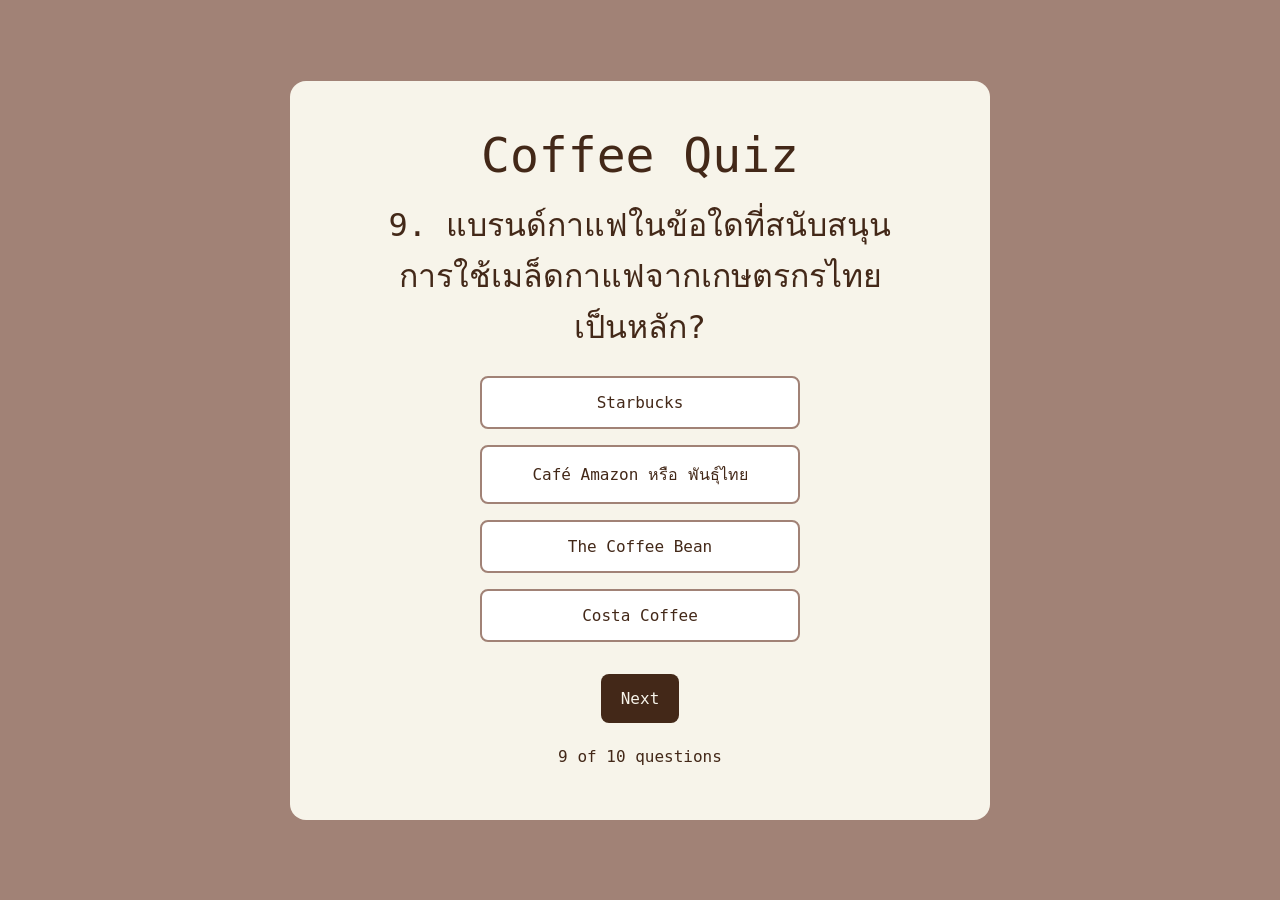
<file: Web-choice Q9.html>
<!DOCTYPE html>
<head>
    <meta charset="UTF-8" />
    <meta name="viewport" content="width=device-width,initial-scale=1.0" />
    <title>Quiz by North</title>
    <link rel="stylesheet" href="Reset.css">
    <link rel="stylesheet" href="main.css" />
    <link rel="preconnect" href="https://fonts.googleapis.com">
    
    <link href="https://fonts.googleapis.com/css2?family=Englebert&family=Playpen+Sans+Thai:wght@100..800&display=swap" rel="stylesheet"><link
    rel="stylesheet" href="https://cdnjs.cloudflare.com/ajax/libs/animate.css/4.1.1/animate.min.css"

    href="https://fonts.googleapis.com/css2?family=Sriracha&display=swap" rel="stylesheet">
    
</head>

<body class="container">

<div class="Main">

<h1 class="Quiz-main">Coffee Quiz</h1> 
<p class="The-Quiz">9. แบรนด์กาแฟในข้อใดที่สนับสนุนการใช้เมล็ดกาแฟจากเกษตรกรไทยเป็นหลัก?</p>

  <div class="quiz-block blockEf">
    <input type="radio" id="1" name="ตัวเลือก"/>
    <label for="1">Starbucks</label>
  </div>

  <div class="quiz-block blockEf">
    <input type="radio" id="2" name="ตัวเลือก" class="correct"/>
    <label for="2">Café Amazon หรือ พันธุ์ไทย</label>
  </div>

  <div class="quiz-block blockEf">
    <input type="radio" id="3" name="ตัวเลือก"/>
    <label for="3">The Coffee Bean</label>
  </div>

  <div class="quiz-block  blockEf">
    <input type="radio" id="4" name="ตัวเลือก"/>
    <label for="4">Costa Coffee</label>
  </div>

  <a class="button" href="Web-choice Q10.html">Next</a>

<p class="Nub">9 of 10 questions</p>

</div>

<script>
  document.querySelectorAll('input[name="ตัวเลือก"]').forEach(input => {
    input.addEventListener('change', function() {

      if (this.classList.contains('correct')) {
        this.classList.add('is-correct');
        
        let currentScore = parseInt(localStorage.getItem('quizScore')) || 0;
        localStorage.setItem('quizScore', currentScore + 1);
      } else {
        this.classList.add('is-wrong');
        document.querySelector('.correct').classList.add('is-correct');
      }

      document.querySelectorAll('input[name="ตัวเลือก"]').forEach(el => el.disabled = true);
    });
  });
</script>

<script>
  
  if ('scrollRestoration' in history) history.scrollRestoration = 'manual';

  function centerView() {
    const middleY = document.documentElement.scrollHeight / 2 - window.innerHeight / 2;
    window.scrollTo({ top: Math.max(0, middleY), behavior: 'auto' });
  }

  window.addEventListener('DOMContentLoaded', centerView);
  window.addEventListener('load', centerView); 
</script>

</body>
</html>
</file>
<file: main.css>
*,
*::before,
*::after {
    box-sizing: border-box;
}

html {
    overflow-x: hidden;
}

body {
    font-family: "Sriracha", monospace;
    margin: 0;
    padding: 0;
    background-color: #A18276;
    min-height: 100vh;
    overflow-x: hidden;
}

.container {
    width: 100%;
    min-height: 100vh;
    max-width: 1000px;
    margin: 0 auto;
    padding: 16px;
    display: flex;
    justify-content: center;
    align-items: center;
}

.Quiz-main {
font-size: clamp(28px, 6vw, 48px);
margin-top: 16px;
margin-bottom: 16px;
text-align: center;
}

input[type="radio"] {
display: none;
}

.The-Quiz {
width: 100%;
max-width: 80%;
font-size: clamp(16px, 3.4vw, 32px);
padding-bottom: 16px;
text-align: center;
}

.quiz-block {
width: 100%;
max-width: 320px;
text-align: center;
margin: 8px 0px;
}

.quiz-block label {
color: #432818;
display: block;
padding: 15px 20px;
background-color: white;
border: 2px solid #A18276;
border-radius: 8px;
cursor: pointer;
}

input:checked + label {
color: #432818;
border: 2.5px solid #432818;
}

.Main {
    width: 100%;
    max-width: 700px;
    margin: auto;
    display: flex;
    flex-direction: column;
    justify-content: center;
    align-items: center;
    background-color: #F7F4EA;
    border-radius: 16px;
    color: #432818;
    padding: clamp(16px, 4vw, 30px) clamp(16px, 5vw, 30px);
}

.blockEf:hover {
color: #A18276;
box-shadow: 0px 0px 6px 0px;
transition: box-shadow 0.3s;
border-radius: 8px;
}

.button {
padding: 15px 20px;
margin-top: 24px;
background-color: #432818;
border-radius: 8px;
color: #F7F4EA;
text-decoration: none;
text-align: center;
}

.Nub {
margin-top: 24px;
margin-bottom: 24px;
}

.is-correct + label {
    background-color: #2ecc71 !important;
    color: white !important;
    border-color: #27ae60 !important;
}

.is-wrong + label {
    background-color: #e74c3c !important;
    color: #F7F4EA !important;
    border-color: #c0392b !important;
}

.Photo {
width: 100%;
max-width: 320px;
object-fit: cover;
margin-bottom: 16px;
border-radius: 8px;
}

@media (max-width: 480px) {
    .container { padding: 12px; }
    .Main { border-radius: 12px; }
    .The-Quiz { max-width: 100%; }
    .quiz-block { max-width: 100%; }
    .quiz-block label { padding: 12px 16px; }
    .button { padding: 12px 18px; width: 100%; }
}

@media (hover: none) {
    .blockEf:hover {
        box-shadow: none;
    }
}

@media (max-height: 480px) and (orientation: landscape) {
    .container { padding: 10px; align-items: flex-start; }
    .Main { padding: 12px 20px; }
    .Quiz-main { margin-top: 8px; margin-bottom: 8px; }
    .Nub { margin-top: 12px; margin-bottom: 12px; }
}
</file>
<file: Main.css>
body {
font-family: "Sriracha", cursive;
}

.container {
width: 100%;
max-width: 1000px;
margin: auto;
background-color: #A18276;
}

.Quiz-main {
font-size: 48px;
margin-top: 48px;
margin-bottom: 32px;
text-align: center; 
}

input[type="radio"] {
display: none;
}

.The-Quiz {
width:100%;
max-width: 80%;
font-size: 32px;
padding-bottom: 16px;
text-align: center;
}

.quiz-block {
min-width: 30%;
text-align: center; 
margin: 8px 0px;
}

.quiz-block label {
color: #432818;
display: block; 
padding: 15px 20px;
background-color: white;
border: 2px solid #A18276;
border-radius: 8px;
cursor: pointer;
}

input:checked + label { 
color: #432818;           
border: 2.5px solid #432818;
}

.Main {
display: flex;
flex-direction: column;
align-items: center;
background-color: #F7F4EA;
border-radius: 8px;
margin-top: 48px;
color: #432818;
padding-bottom: 24px;
}

.blockEf:hover {
color: #A18276;
box-shadow: 0px 0px 6px 0px;
transition: box-shadow 0.3s;
border-radius: 8px;
}

.button {
padding: 15px 20px;
margin-top: 24px;
background-color: #432818;
border-radius: 8px;
color: #F7F4EA;
text-decoration: none;
}

.Nub {
margin-top: 24px;
margin-bottom: 24px;
}

.is-correct + label {
    background-color: #2ecc71 !important;
    color: white !important;
    border-color: #27ae60 !important;
}

.is-wrong + label {
    background-color: #e74c3c !important;
    color: #F7F4EA !important;
    border-color: #c0392b !important;
}

.Photo {
width:100%;
max-width: 42%;
object-fit: cover;
margin-bottom: 16px;
}
</file>
